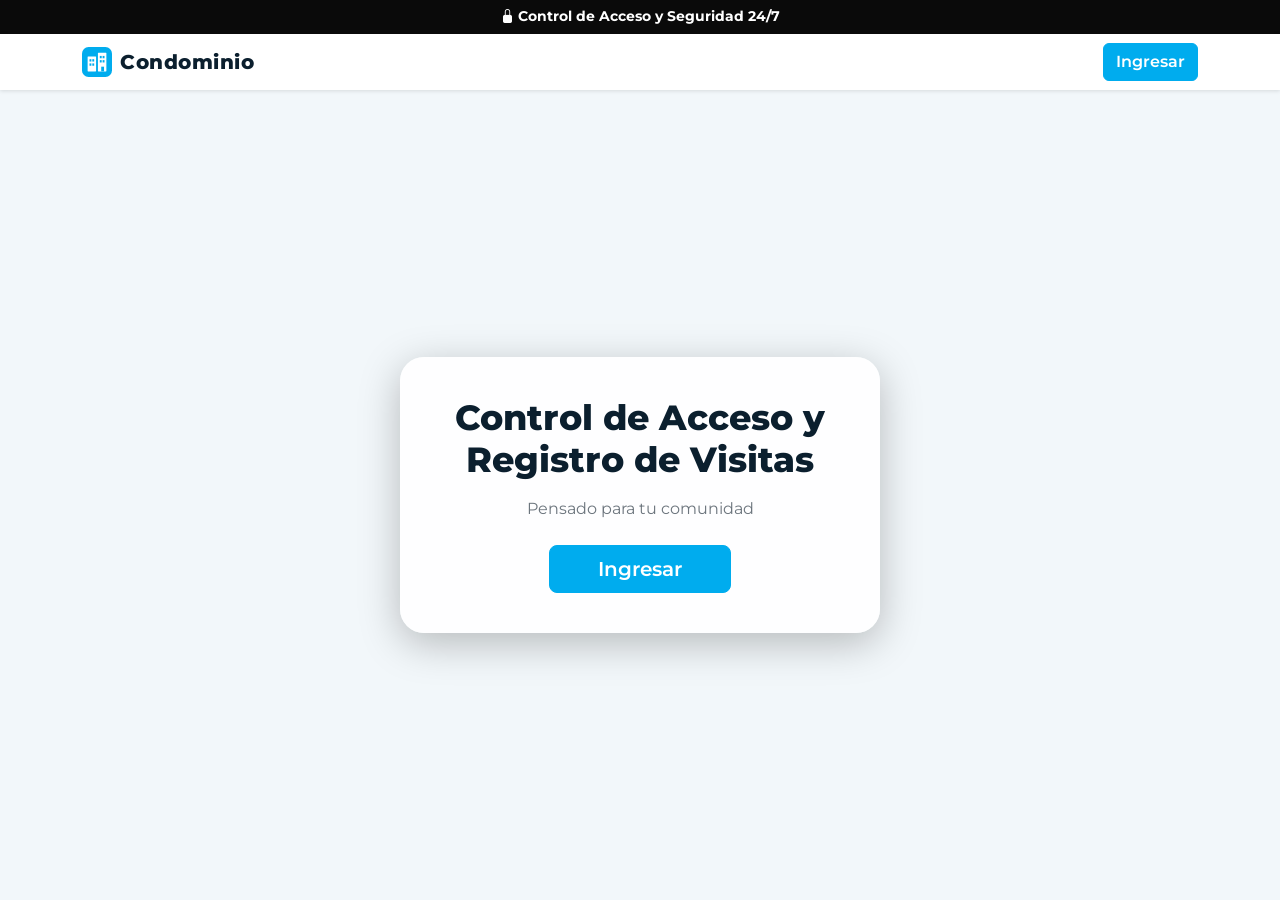
<file: index.html>
<!DOCTYPE html><html lang="es"><head><title>Condominio | Control de Acceso y Registro de Visitas</title><meta charset="utf-8"><meta name="viewport" content="width=device-width,initial-scale=1"><link rel="icon" type="image/svg+xml" href="img/logo.svg">
<link href="https://cdn.jsdelivr.net/npm/bootstrap@5.3.3/dist/css/bootstrap.min.css" rel="stylesheet"><link href="https://cdn.jsdelivr.net/npm/bootstrap-icons@1.11.3/font/bootstrap-icons.min.css" rel="stylesheet"><link href="https://fonts.googleapis.com/css2?family=Montserrat:wght@400;600;800&display=swap" rel="stylesheet"><link href="css/styles.css" rel="stylesheet">
<script src="js/config.js"></script><script src="js/utils.js"></script><script src="js/auth.js"></script><script>Auth.redirectIfLogged()</script></head><body>
<div class="topbar"><i class="bi bi-lock-fill"></i> Control de Acceso y Seguridad 24/7</div>
<nav class="navbar navbar-expand-md"><div class="container"><span class="navbar-brand brand"><img src="img/logo.svg" width="30" alt=""> Condominio</span>
<button class="navbar-toggler" data-bs-toggle="collapse" data-bs-target="#m" aria-label="Menú"><span class="navbar-toggler-icon"></span></button>
<div class="collapse navbar-collapse justify-content-end" id="m"><a href="login.html" class="btn btn-c mt-2 mt-md-0">Ingresar</a></div></div></nav>
<main class="hero"><div class="card-glass"><h1 class="mb-3">Control de Acceso y Registro de Visitas</h1><p class="text-secondary mb-4">Pensado para tu comunidad</p><a href="login.html" class="btn btn-c btn-lg px-5">Ingresar</a></div></main>
<script src="https://cdn.jsdelivr.net/npm/bootstrap@5.3.3/dist/js/bootstrap.bundle.min.js"></script></body></html>
</file>
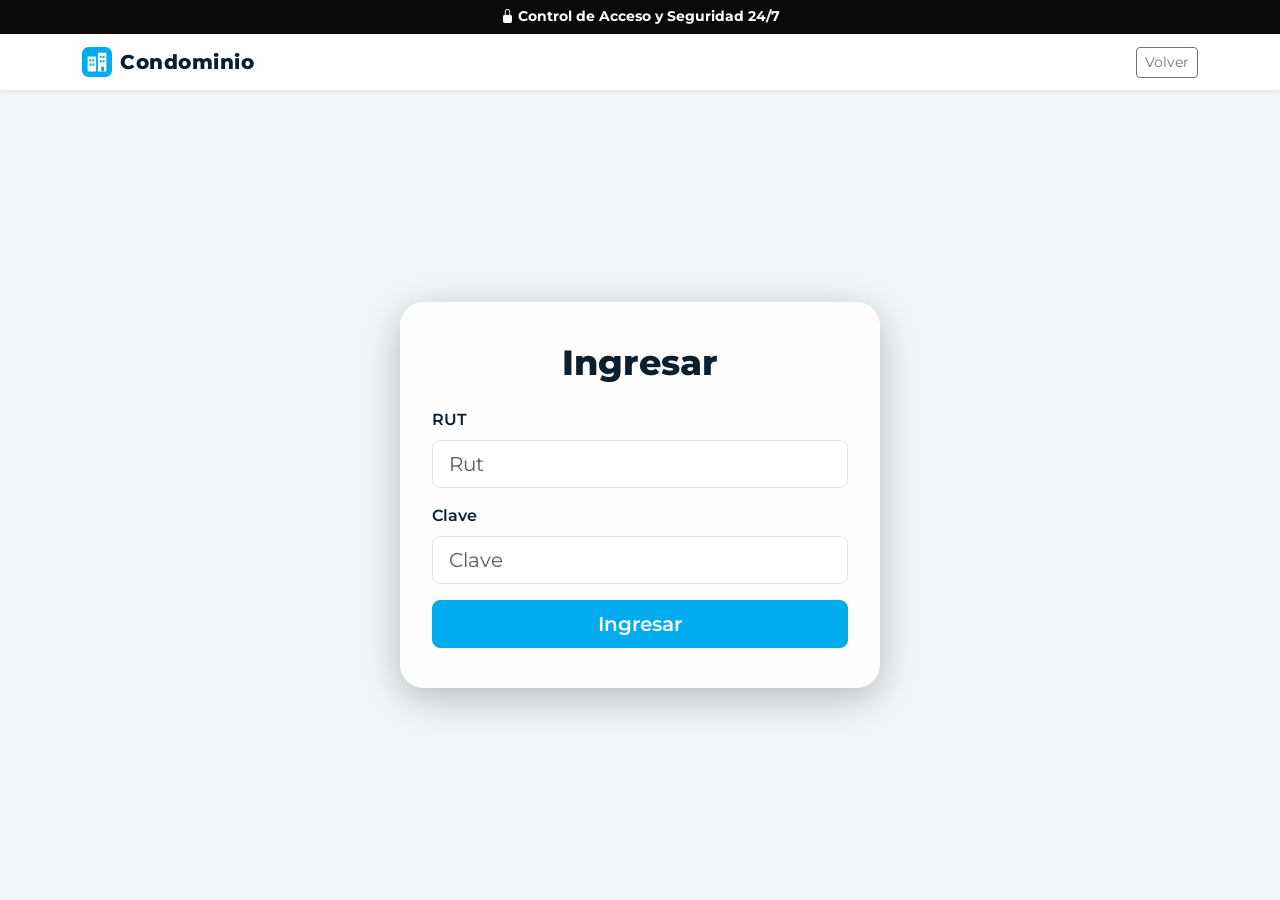
<file: app.html>
<!DOCTYPE html><html lang="es"><head><title>Condominio | Registro de Visitas</title><meta charset="utf-8"><meta name="viewport" content="width=device-width,initial-scale=1"><link rel="icon" type="image/svg+xml" href="img/logo.svg">
<link href="https://cdn.jsdelivr.net/npm/bootstrap@5.3.3/dist/css/bootstrap.min.css" rel="stylesheet"><link href="https://cdn.jsdelivr.net/npm/bootstrap-icons@1.11.3/font/bootstrap-icons.min.css" rel="stylesheet"><link href="https://fonts.googleapis.com/css2?family=Montserrat:wght@400;600;800&display=swap" rel="stylesheet"><link href="css/styles.css" rel="stylesheet">
<script src="js/config.js"></script><script src="js/utils.js"></script><script src="js/auth.js"></script><script>Auth.requireLogin()</script></head><body>
<div class="topbar"><i class="bi bi-lock-fill"></i> Control de Acceso y Seguridad 24/7</div>
<nav class="navbar navbar-expand-md"><div class="container"><span class="navbar-brand brand"><img src="img/logo.svg" width="30" alt=""> Condominio</span>
<button class="navbar-toggler" data-bs-toggle="collapse" data-bs-target="#m" aria-label="Menú"><span class="navbar-toggler-icon"></span></button>
<div class="collapse navbar-collapse" id="m">
<div class="d-md-none border-bottom py-2 mb-1 fw-bold"><i class="bi bi-person-circle uicon fs-4"></i> <span class="uname"></span></div>
<ul class="navbar-nav me-auto">
<li><button class="nav-link active" data-sec="registro"><i class="bi bi-journal-plus"></i> Registro de Visitas</button></li>
<li><button class="nav-link" data-sec="listado"><i class="bi bi-list-ul"></i> Listado de Visitas</button></li>
<li class="d-md-none"><button class="nav-link text-danger" onclick="Auth.logout()"><i class="bi bi-box-arrow-right"></i> Cerrar Sesión</button></li></ul>
<div class="dropdown d-none d-md-block"><button class="btn btn-light dropdown-toggle" data-bs-toggle="dropdown"><i class="bi bi-person-circle uicon fs-5"></i> <span class="uname"></span></button>
<ul class="dropdown-menu dropdown-menu-end"><li><button class="dropdown-item text-danger" onclick="Auth.logout()"><i class="bi bi-box-arrow-right"></i> Cerrar sesión</button></li></ul></div>
</div></div></nav>
<main class="flex-fill">
<section id="sec-registro" class="container py-4"><div class="card shadow-sm mx-auto" style="max-width:760px"><div class="card-body p-4">
<h2 class="h4 mb-3">Registro de Visitas</h2>
<form id="f" novalidate class="row g-3">
<div class="col-md-6"><label class="form-label" for="rut">RUT *</label><input id="rut" class="form-control" maxlength="12" placeholder="Rut" autocomplete="off"><div class="invalid-feedback">RUT no válido</div></div>
<div class="col-md-6"></div>
<div class="col-md-6"><label class="form-label" for="nombre">Nombre *</label><input id="nombre"  placeholder="Nombre" class="form-control" autocomplete="off"><div class="invalid-feedback">Solo letras</div></div>
<div class="col-md-6"><label class="form-label" for="apellidos">Apellidos *</label><input id="apellidos" placeholder="Apellido" class="form-control" autocomplete="off"><div class="invalid-feedback">Solo letras</div></div>
<div class="col-12"><div class="form-check"><input type="checkbox" id="veh" class="form-check-input"><label class="form-check-label" for="veh">Viene en vehículo</label></div></div>
<div class="col-md-6 d-none" id="patw"><label class="form-label" for="pat">Patente *</label><input id="pat" class="form-control text-uppercase" maxlength="7" placeholder="ABCD12" autocomplete="off"><div class="invalid-feedback">Patente obligatoria (5 a 7 caracteres)</div></div>
<div class="col-md-6"><label class="form-label" for="depto">Departamento *</label><select id="depto" class="form-select"><option value="">Seleccione…</option></select><div class="invalid-feedback">Seleccione un departamento</div></div>
<div class="col-md-6"><label class="form-label" for="torre">Torre *</label><select id="torre" class="form-select"><option value="">Seleccione…</option></select><div class="invalid-feedback">Seleccione una torre</div></div>
<div class="col-12"><label class="form-label" for="obs">Observación</label><textarea id="obs"  placeholder="Observación" class="form-control" rows="5" maxlength="300"></textarea><div class="form-text text-end"><span id="cnt">0</span>/300</div></div>
<div class="col-12"><button id="btn" class="btn btn-c btn-lg w-100">Registrar visita</button></div></form>
<div id="msg" class="mt-3"></div></div></div></section>
<section id="sec-listado" class="container py-4 d-none"><div class="card shadow-sm"><div class="card-body">
<div class="d-flex flex-wrap gap-2 justify-content-between mb-3"><h2 class="h4 m-0">Listado de Visitas</h2>
<div class="d-flex gap-2"><input id="q" class="form-control" placeholder="Buscar…"><!-- Botón Actualizar oculto: para mostrarlo, quite la clase d-none -->
<button id="rf" class="btn btn-c d-none" title="Actualizar"><i class="bi bi-arrow-clockwise"></i></button></div></div>
<div class="table-responsive"><table class="table table-striped table-hover align-middle small"><thead id="th"></thead><tbody id="tb"></tbody></table></div>
<div id="cn" class="text-secondary small"></div></div></div></section></main>
<div class="modal fade" id="mdl" tabindex="-1" data-bs-backdrop="static" data-bs-keyboard="false"><div class="modal-dialog modal-dialog-centered"><div class="modal-content text-center p-4 border-0 shadow">
<i id="mi" class="bi" style="font-size:4.5rem"></i><h4 id="mt" class="fw-bold mt-2"></h4><p id="mp" class="text-secondary"></p>
<button id="mb" class="btn btn-lg px-5 mx-auto" data-bs-dismiss="modal">Aceptar</button></div></div></div>
<script src="https://cdn.jsdelivr.net/npm/bootstrap@5.3.3/dist/js/bootstrap.bundle.min.js"></script><script src="js/app.js"></script></body></html>
</file>
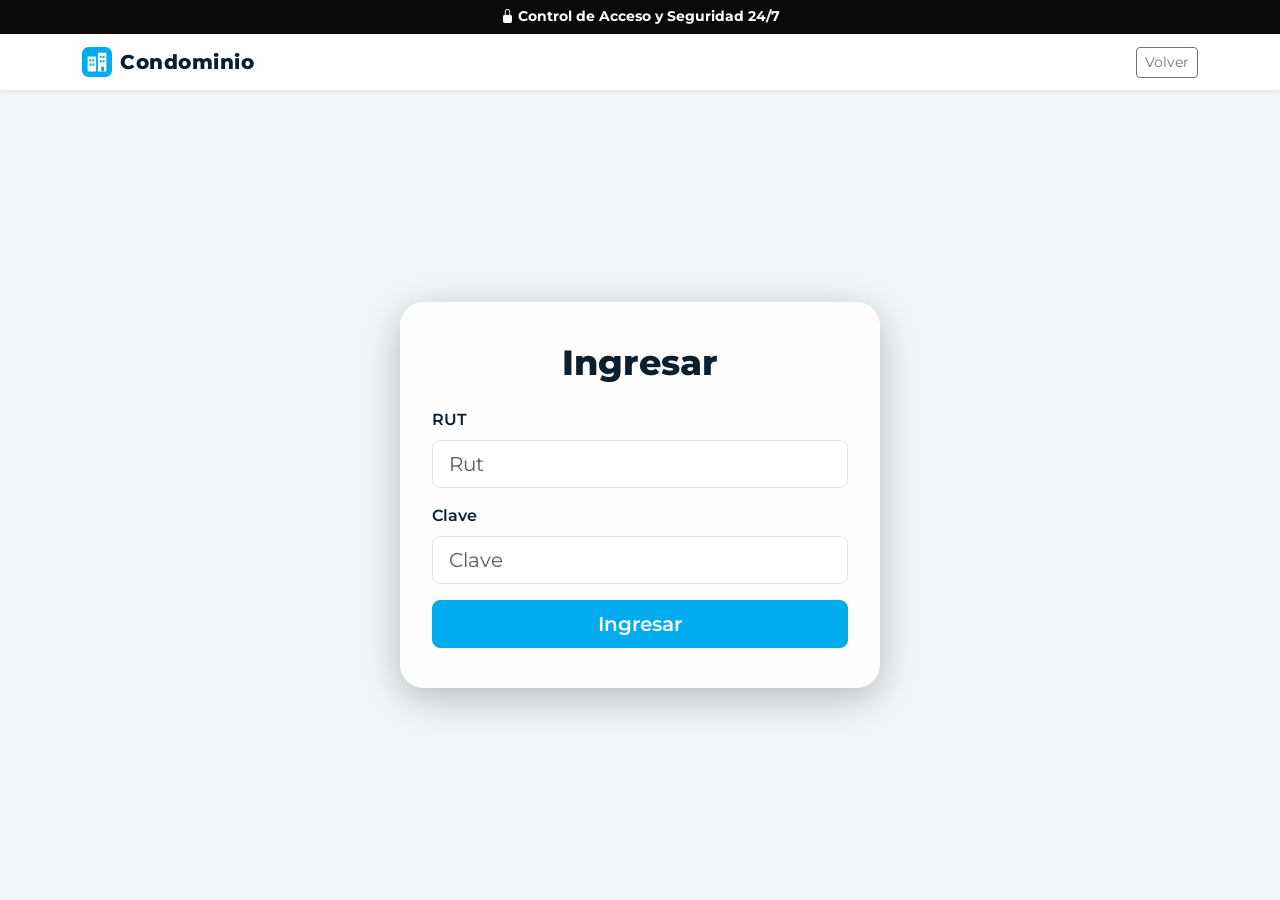
<file: login.html>
<!DOCTYPE html><html lang="es"><head><title>Ingresar | Condominio</title><meta charset="utf-8"><meta name="viewport" content="width=device-width,initial-scale=1"><link rel="icon" type="image/svg+xml" href="img/logo.svg">
<link href="https://cdn.jsdelivr.net/npm/bootstrap@5.3.3/dist/css/bootstrap.min.css" rel="stylesheet"><link href="https://cdn.jsdelivr.net/npm/bootstrap-icons@1.11.3/font/bootstrap-icons.min.css" rel="stylesheet"><link href="https://fonts.googleapis.com/css2?family=Montserrat:wght@400;600;800&display=swap" rel="stylesheet"><link href="css/styles.css" rel="stylesheet">
<script src="js/config.js"></script><script src="js/utils.js"></script><script src="js/auth.js"></script><script>Auth.redirectIfLogged()</script></head><body>
<div class="topbar"><i class="bi bi-lock-fill"></i> Control de Acceso y Seguridad 24/7</div>
<nav class="navbar"><div class="container"><span class="navbar-brand brand"><img src="img/logo.svg" width="30" alt=""> Condominio</span><a href="index.html" class="btn btn-outline-secondary btn-sm">Volver</a></div></nav>
<main class="hero"><div class="card-glass">
<h1 class="h3 mb-4">Ingresar</h1>
<form id="f" novalidate class="text-start">
<div class="mb-3"><label class="form-label fw-semibold" for="rut">RUT</label><input id="rut" class="form-control form-control-lg" maxlength="12" placeholder="Rut" autocomplete="username"></div>
<div class="mb-3"><label class="form-label fw-semibold" for="clave">Clave</label><input id="clave" type="password" class="form-control form-control-lg" placeholder="Clave" autocomplete="current-password"></div>
<div id="msg"></div><button id="btn" class="btn btn-c btn-lg w-100">Ingresar</button></form></div></main>
<script src="https://cdn.jsdelivr.net/npm/bootstrap@5.3.3/dist/js/bootstrap.bundle.min.js"></script><script src="js/login.js"></script></body></html>
</file>
<file: css/styles.css>
:root{--c:#00acee;--cd:#0086bb;--ink:#0b1f2e}
body{font-family:'Montserrat',system-ui,sans-serif;color:var(--ink);min-height:100vh;display:flex;flex-direction:column;background:#f2f7fa}
.topbar{background:#0a0a0a;color:#fff;text-align:center;font-weight:700;font-size:.9rem;padding:.4rem}
.navbar{background:#fff;box-shadow:0 1px 4px rgba(0,0,0,.12)}
.brand{font-weight:800;letter-spacing:.5px;display:flex;align-items:center;gap:.5rem;color:var(--ink)!important}
.btn-c{background:var(--c);border-color:var(--c);color:#fff;font-weight:600}
.btn-c:hover,.btn-c:disabled{background:var(--cd);border-color:var(--cd);color:#fff}
.hero{flex:1;display:flex;align-items:center;justify-content:center;padding:2rem 1rem;background:url(https://images.unsplash.com/photo-1545324418-cc1a3fa10c00?q=80&w=1600&auto=format&fit=crop) center/cover no-repeat}
.card-glass{background:rgba(255,255,255,.94);border-radius:24px;padding:2.5rem 2rem;max-width:480px;width:100%;text-align:center;box-shadow:0 10px 40px rgba(0,0,0,.25)}
.card-glass h1{font-weight:800;font-size:clamp(1.6rem,5vw,2.2rem)}
.navbar .nav-link{background:none;border:0;font-weight:600}
.navbar .nav-link.active{color:var(--c)!important}
.uicon{color:var(--c)}
th{white-space:nowrap;background:var(--c)!important;color:#fff!important}
</file>
